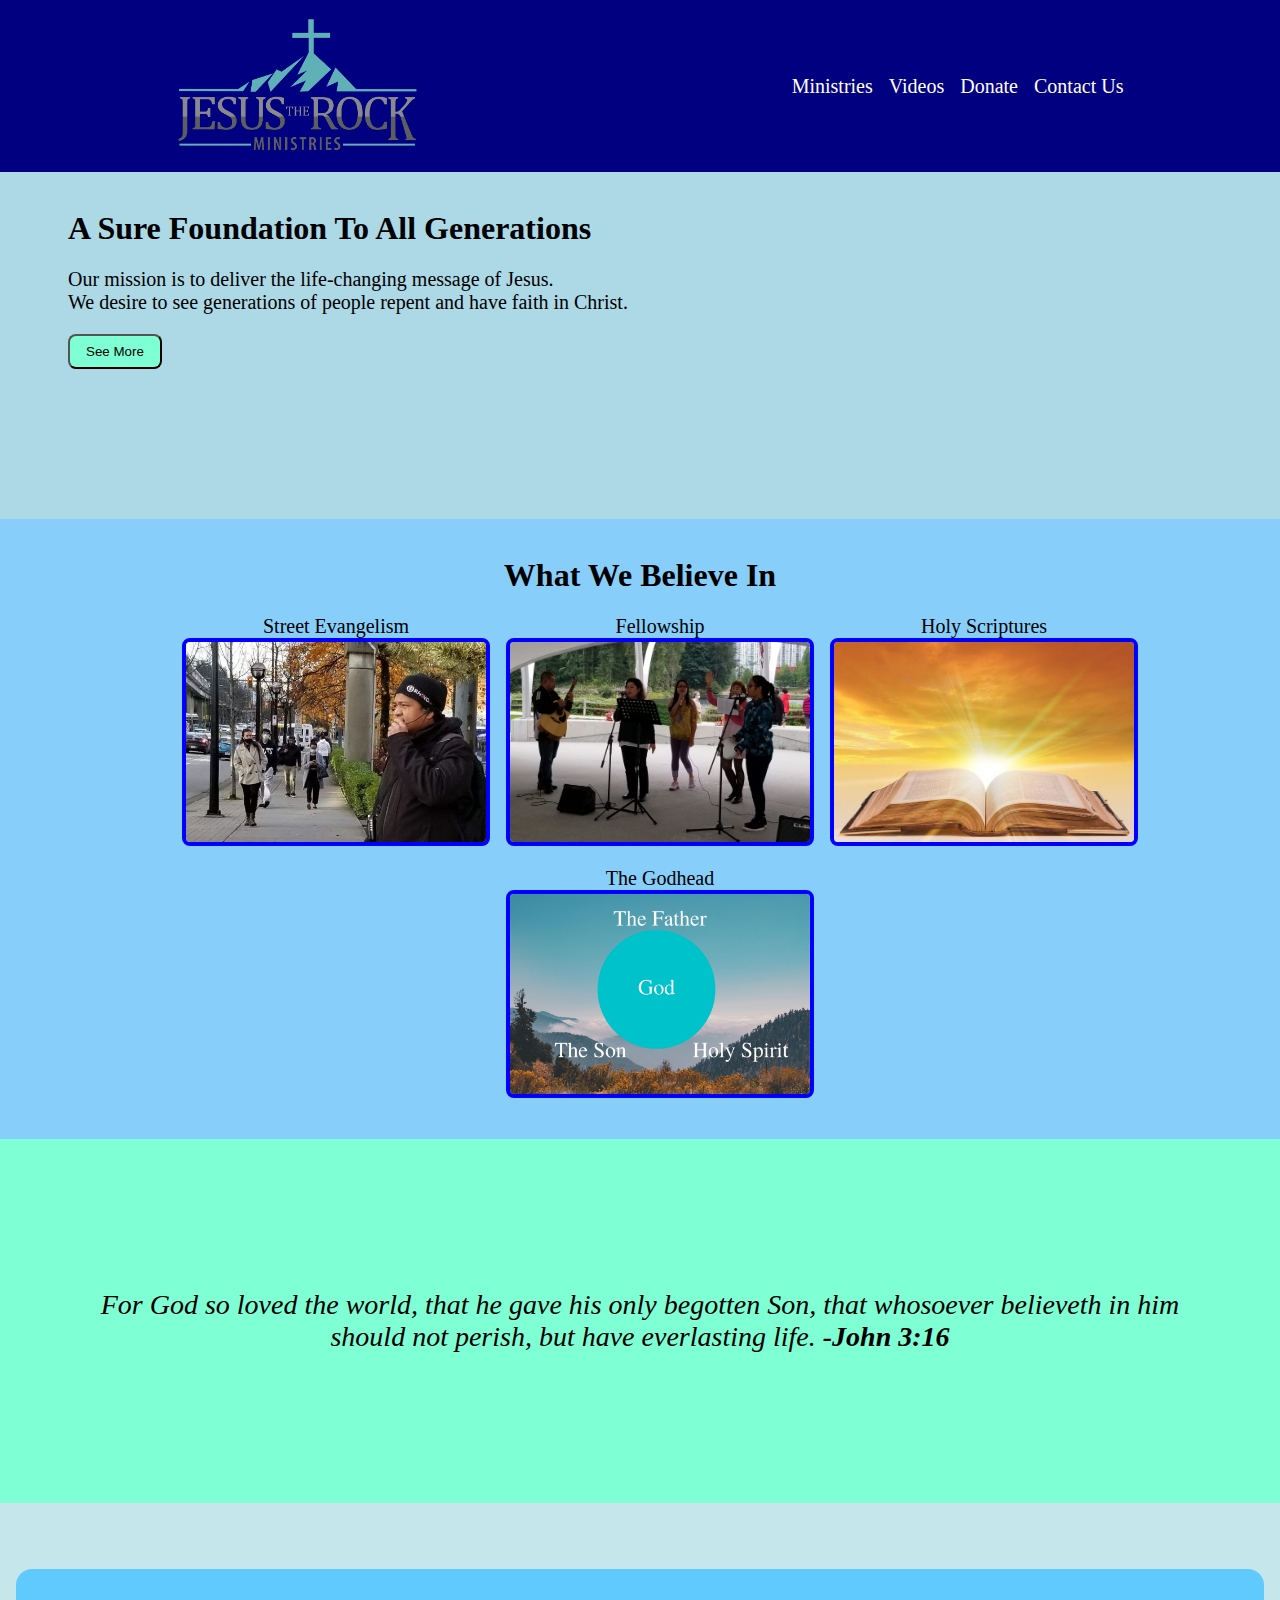
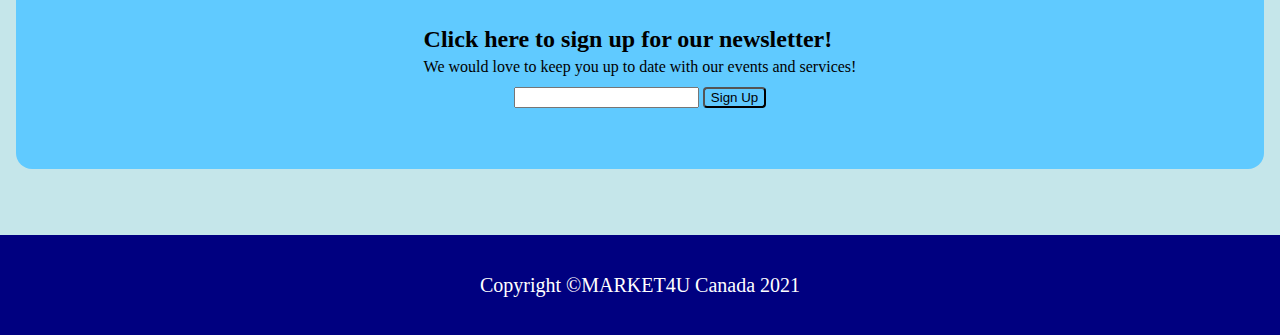
<file: Project_LandingPage/index.html>
<!DOCTYPE html>
<html lang="en">
<head>
    <meta charset="UTF-8">
    <meta http-equiv="X-UA-Compatible" content="IE=edge">
    <meta name="viewport" content="width=device-width, initial-scale=1.0">
    <title>Jesus The Rock Ministries – A Sure Foundation To All Generations</title>
    <link rel="stylesheet" href="style.css">
    <!--Adding the JTRM favicon.-->
    <link rel="icon" type="image/x-icon" href="./Images/jtrmfavicon.png">
</head>
<body>
    
    <div class="navbar">
        
        <img class="logo" src="./Images/jtrmlogo.png" alt="Jtrm Logo">
        
        <ul class="links">
            <li><a href="https://jtrm.ca/ministries/">Ministries</a></li>
            <li><a href="https://jtrm.ca/videos/">Videos</a></li>
            <li><a href="https://jtrm.ca/donate/">Donate</a></li>
            <li><a href="https://jtrm.ca/contact-us/">Contact Us</a></li>
        </ul>
        
    </div>

    <div class="section1">

        <div class='container1'>
        <h1>A Sure Foundation To All Generations</h1>
        <p>Our mission is to deliver the life-changing message of Jesus. <br> We desire to see generations of people repent and have faith in Christ.</p>
        <a href="https://www.youtube.com/channel/UCc4y1z22TR9nbDBCPOKFBDQ">
            <button>See More</button>
        </a>
        </div>

        <div class="video">
            <iframe width="560" height="315" src="https://www.youtube.com/embed/sN-LQptiqMw" title="YouTube video player" frameborder="0" allow="accelerometer; autoplay; clipboard-write; encrypted-media; gyroscope; picture-in-picture" allowfullscreen></iframe>
        </div>

    </div>


    <div class="section2">
        
        <h1>What We Believe In</h1>

        <ul class="imageblocks">
            <li>Street Evangelism<br><img src="./Images/streetpreaching.jpg"></li>
            <li>Fellowship<br><img src="./Images/fellowship.jpg"></li>
            <li>Holy Scriptures<br><img src="./Images/bible.jpg"></li>
            <li>The Godhead<br><img src="./Images/TheGodHead.png"></li>
        </ul>
    </div>

    <div class="section3">
        <blockquote cite="Jesus Christ"><em>For God so loved the world, that he gave his only begotten Son, that whosoever believeth in him should not perish, but have everlasting life.<strong> -John 3:16</em></strong></blockquote>
    </div>

    <div class="section4">
    
        <div class="ctacontainer">
        <div class="CTA">
            <h2>Click here to sign up for our newsletter!</h2>
            <p>We would love to keep you up to date with our
                events and services! </p>
        </div>

        <div class="EmailButton">
            <input type="email">
            <button type="submit">Sign Up</button>
        </div>
        </div>
    </div>

    <footer>Copyright &copy; <a href="https://market4u.ca" target="_blank">MARKET4U Canada 2021</a></footer>
</body>
</html>
</file>
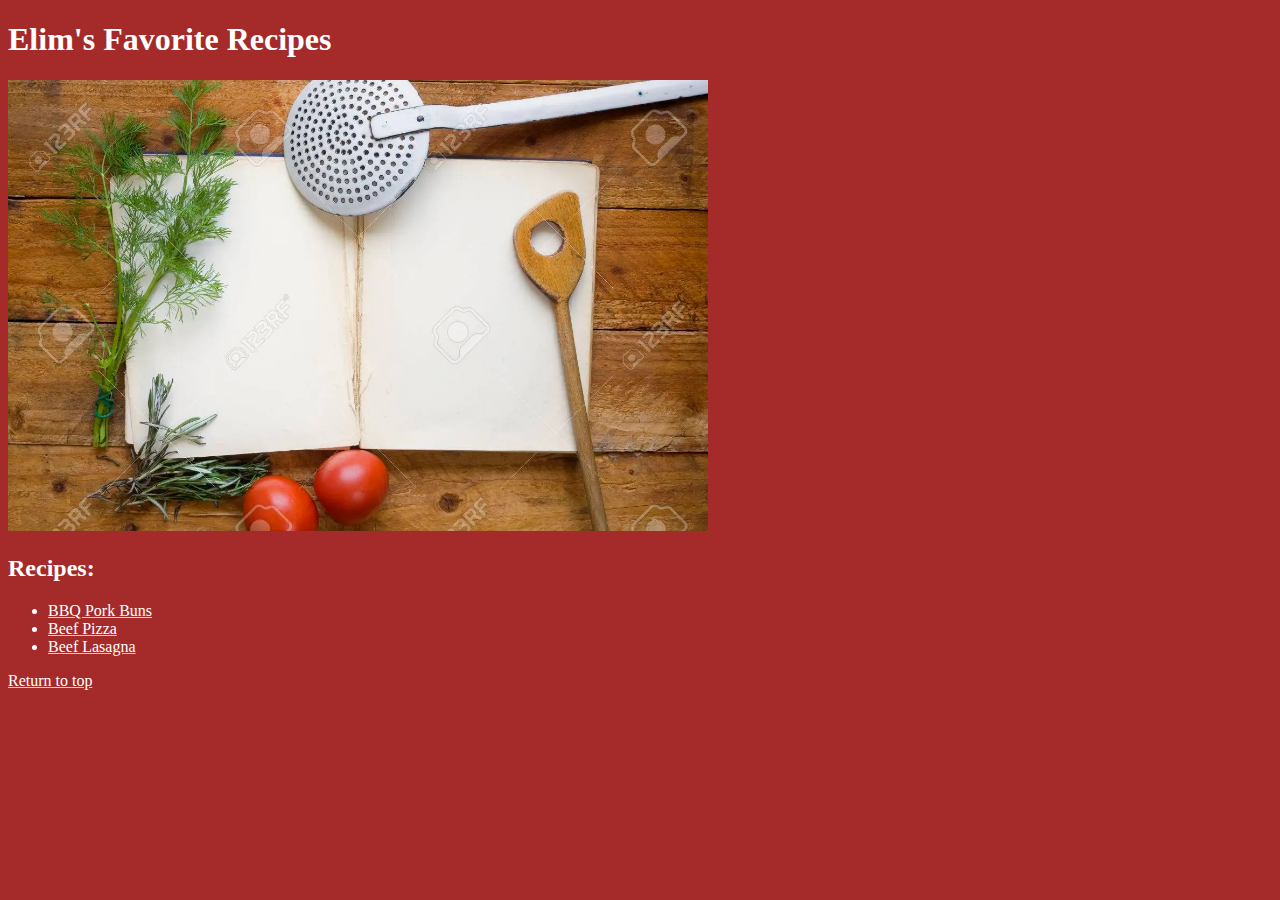
<file: Project_Recipes/index.html>
<!DOCTYPE html>
<html lang="en">
<head>
    <meta charset="UTF-8">
    <meta http-equiv="X-UA-Compatible" content="IE=edge">
    <meta name="viewport" content="width=device-width, initial-scale=1.0">
    <title>Elim's Cook Book</title>
    <link rel="stylesheet" href="style.css">
</head>

<body>
    <!--This is a HTML based project that highlights
    the HTML skills we have learned.-->
    <div class="">
        <h1>Elim's Favorite Recipes</h1>
        <img height="auto" width="700px;" src="./images/cookbook.png"> 
        <h2>Recipes:</h2>
        <ul>
            <li><a href="./recipes/BBQPorkbun.html">BBQ Pork Buns</a></li>
            <li><a href="./recipes/pizza.html">Beef Pizza</a></li>
            <li><a href="./recipes/lasagna.html">Beef Lasagna</a></li>
            <!--<li><a href="./recipes/fish&chips.html">Fish & Chips</a></li>
            <li><a href="./recipes/choclatechipcookies.html">Choclate Chip Cookies</a></li>-->
        </ul>

        <a href="#header">Return to top</a>

        <!--
        <h2>BBQ Pork Buns</h2>
        <a href="./recipes/BBQPorkbun.html">Click here to view the recipe</a>

        <h2>Pizza</h2>
        <a href="./recipes/pizza.html">Click here to view the recipe</a>

        <h2>Lasagna</h2>
        <a href="./recipes/lasagna.html">Click here to view the recipe</a>

        <h2>Fish & Chips</h2>
        <a href="./recipes/fish&chips.html">Click here to view the recipe</a>

        <h2>Choclate Chip Cookies</h2>
        <a href="./recipes/choclatechipcookies.html\">Click here to view the recipe</a>
        -->
    </div>
    </body>
</html>
</file>
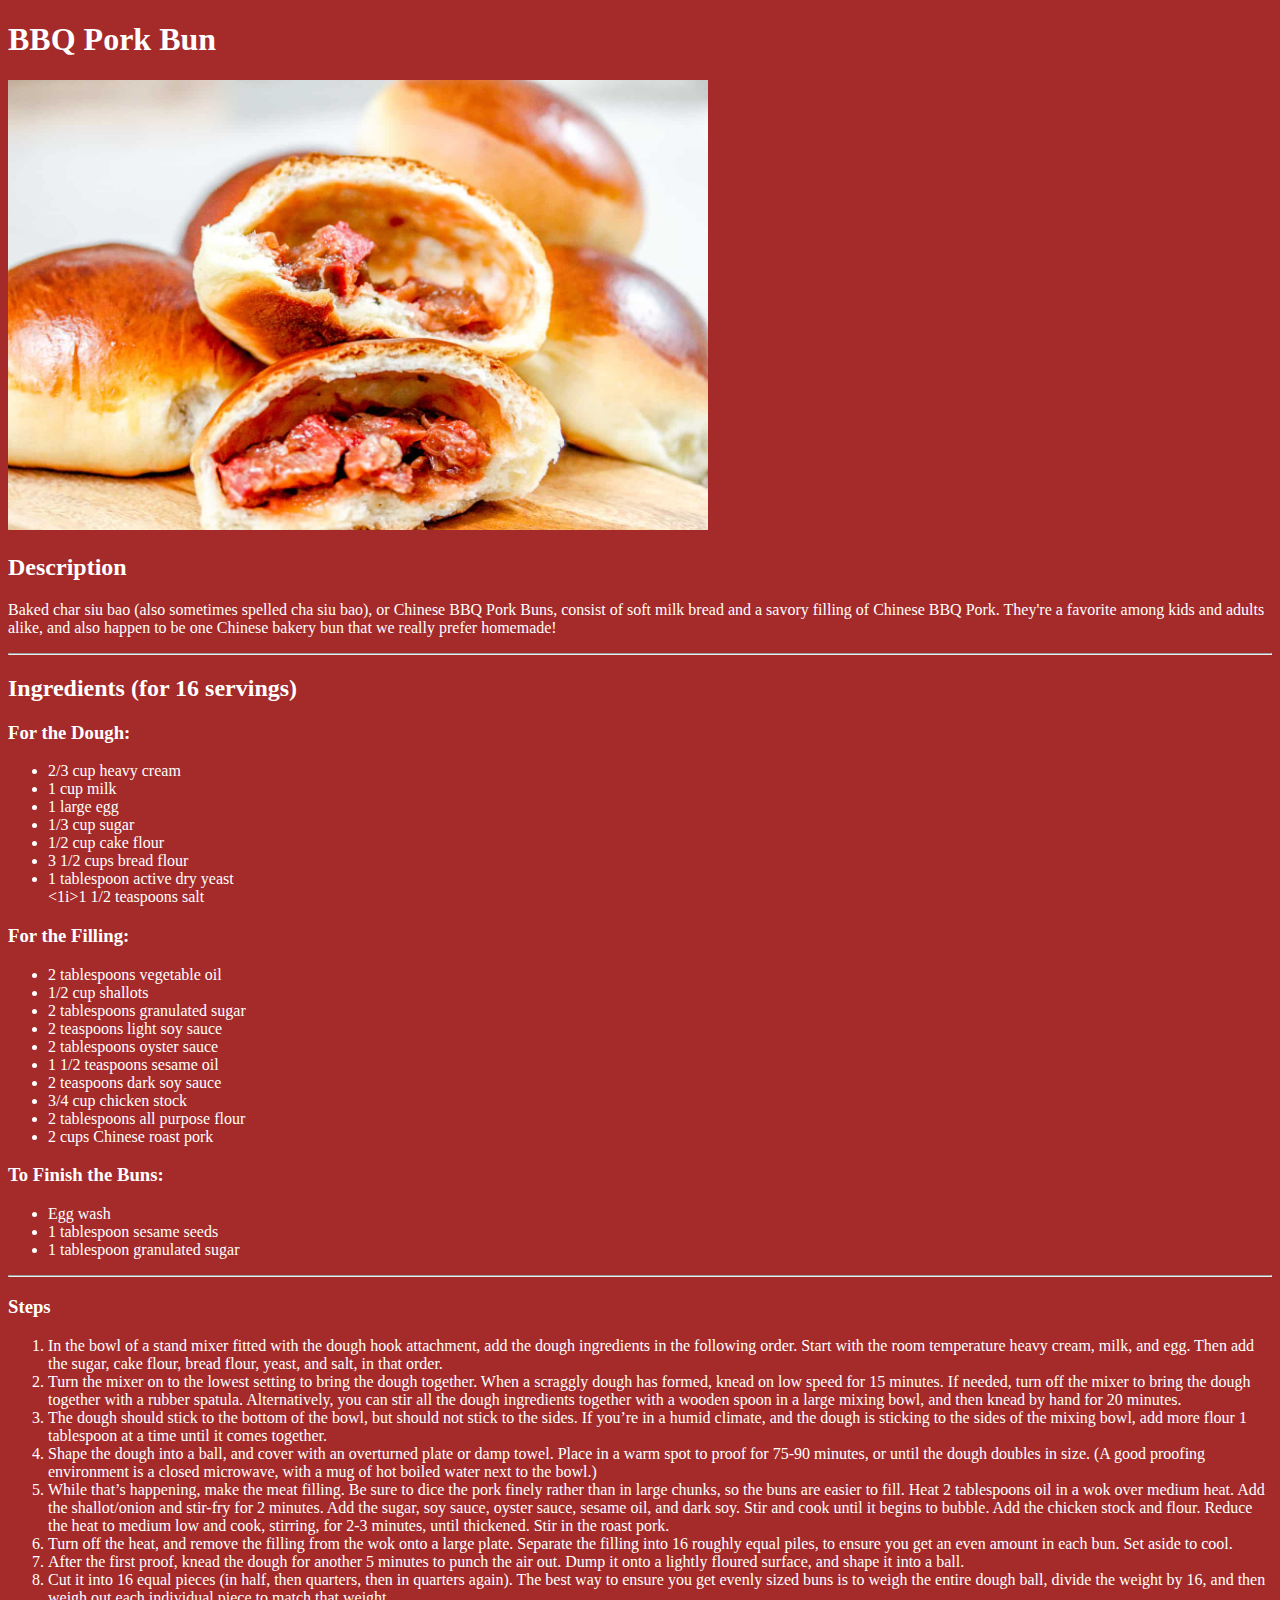
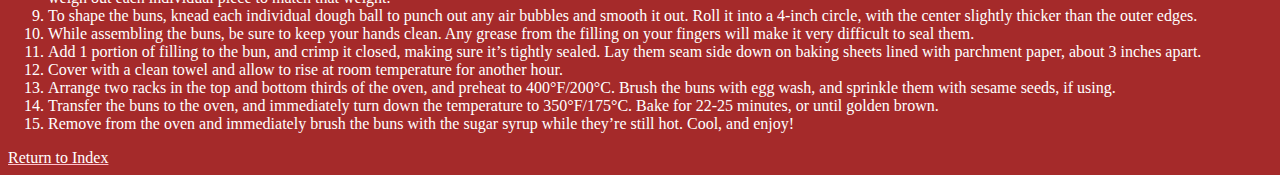
<file: Project_Recipes/recipes/BBQPorkbun.html>
<!DOCTYPE html>
<html lang="en">
<head>
    <meta charset="UTF-8">
    <meta http-equiv="X-UA-Compatible" content="IE=edge">
    <meta name="viewport" content="width=device-width, initial-scale=1.0">
    <title>BBQ Pork Bun</title>
    <link rel="stylesheet" href="../style.css">
</head>
<body>
    <h1>BBQ Pork Bun</h1>
    <img height="450px" width="700px"src="../images/BBQPorkbun.jpg">
    <h2>Description</h2>
    <p>Baked char siu bao (also sometimes spelled cha siu bao), or Chinese BBQ Pork Buns, consist of soft milk bread and a savory filling of Chinese BBQ Pork.
They're a favorite among kids and adults alike, and also happen to be one Chinese bakery bun that we really prefer homemade!</p>
<hr>
    <h2>Ingredients (for 16 servings)</h2>
    <h3>For the Dough:</h3>
    <ul>
        <li>2/3 cup heavy cream</li>
        <li>1 cup milk</li>
        <li>1 large egg</li>
        <li>1/3 cup sugar</li>
        <li>1/2 cup cake flour</li>
        <li>3 1/2 cups bread flour</li>
        <li>1 tablespoon active dry yeast</li>
        <1i>1 1/2 teaspoons salt</1i>
    </ul>
    <h3>For the Filling:</h3>
    <ul>
        <li>2 tablespoons vegetable oil</li>
        <li>1/2 cup shallots</li>
        <li>2 tablespoons granulated sugar</li>
        <li>2 teaspoons light soy sauce</li>
        <li>2 tablespoons oyster sauce</li>
        <li>1 1/2 teaspoons sesame oil</li>
        <li>2 teaspoons dark soy sauce</li>
        <li>3/4 cup chicken stock</li>
        <li>2 tablespoons all purpose flour</li>
        <li>2 cups Chinese roast pork</li>
    </ul>
    <h3>To Finish the Buns:</h3>
    <ul>
        <li>Egg wash</li>
        <li>1 tablespoon sesame seeds</li>
        <li>1 tablespoon granulated sugar</li>
    </ul>
    <hr>
    <h3>Steps</h3>
    <ol>
        <li>In the bowl of a stand mixer fitted with the dough hook attachment, add the dough ingredients in the following order. Start with the room temperature heavy cream, milk, and egg. Then add the sugar, cake flour, bread flour, yeast, and salt, in that order.</li>
        <li>Turn the mixer on to the lowest setting to bring the dough together. When a scraggly dough has formed, knead on low speed for 15 minutes. If needed, turn off the mixer to bring the dough together with a rubber spatula. Alternatively, you can stir all the dough ingredients together with a wooden spoon in a large mixing bowl, and then knead by hand for 20 minutes.</li>
        <li>The dough should stick to the bottom of the bowl, but should not stick to the sides. If you’re in a humid climate, and the dough is sticking to the sides of the mixing bowl, add more flour 1 tablespoon at a time until it comes together.</li>
        <li>Shape the dough into a ball, and cover with an overturned plate or damp towel. Place in a warm spot to proof for 75-90 minutes, or until the dough doubles in size. (A good proofing environment is a closed microwave, with a mug of hot boiled water next to the bowl.)</li>
        <li>While that’s happening, make the meat filling. Be sure to dice the pork finely rather than in large chunks, so the buns are easier to fill. Heat 2 tablespoons oil in a wok over medium heat. Add the shallot/onion and stir-fry for 2 minutes. Add the sugar, soy sauce, oyster sauce, sesame oil, and dark soy. Stir and cook until it begins to bubble. Add the chicken stock and flour. Reduce the heat to medium low and cook, stirring, for 2-3 minutes, until thickened. Stir in the roast pork.</li>
        <li>Turn off the heat, and remove the filling from the wok onto a large plate. Separate the filling into 16 roughly equal piles, to ensure you get an even amount in each bun. Set aside to cool.</li>
        <li>After the first proof, knead the dough for another 5 minutes to punch the air out. Dump it onto a lightly floured surface, and shape it into a ball.</li>
        <li>Cut it into 16 equal pieces (in half, then quarters, then in quarters again). The best way to ensure you get evenly sized buns is to weigh the entire dough ball, divide the weight by 16, and then weigh out each individual piece to match that weight.</li>
        <li>To shape the buns, knead each individual dough ball to punch out any air bubbles and smooth it out. Roll it into a 4-inch circle, with the center slightly thicker than the outer edges.</li>
        <li>While assembling the buns, be sure to keep your hands clean. Any grease from the filling on your fingers will make it very difficult to seal them.</li>
        <li>Add 1 portion of filling to the bun, and crimp it closed, making sure it’s tightly sealed. Lay them seam side down on baking sheets lined with parchment paper, about 3 inches apart. </li>
        <li>Cover with a clean towel and allow to rise at room temperature for another hour.</li>
        <li>Arrange two racks in the top and bottom thirds of the oven, and preheat to 400°F/200°C. Brush the buns with egg wash, and sprinkle them with sesame seeds, if using.</li>
        <li>Transfer the buns to the oven, and immediately turn down the temperature to 350°F/175°C. Bake for 22-25 minutes, or until golden brown.</li>
        <li>Remove from the oven and immediately brush the buns with the sugar syrup while they’re still hot. Cool, and enjoy!</li>
    </ol>
    <a href="../index.html">Return to Index</a>
</body>
</html>
</file>
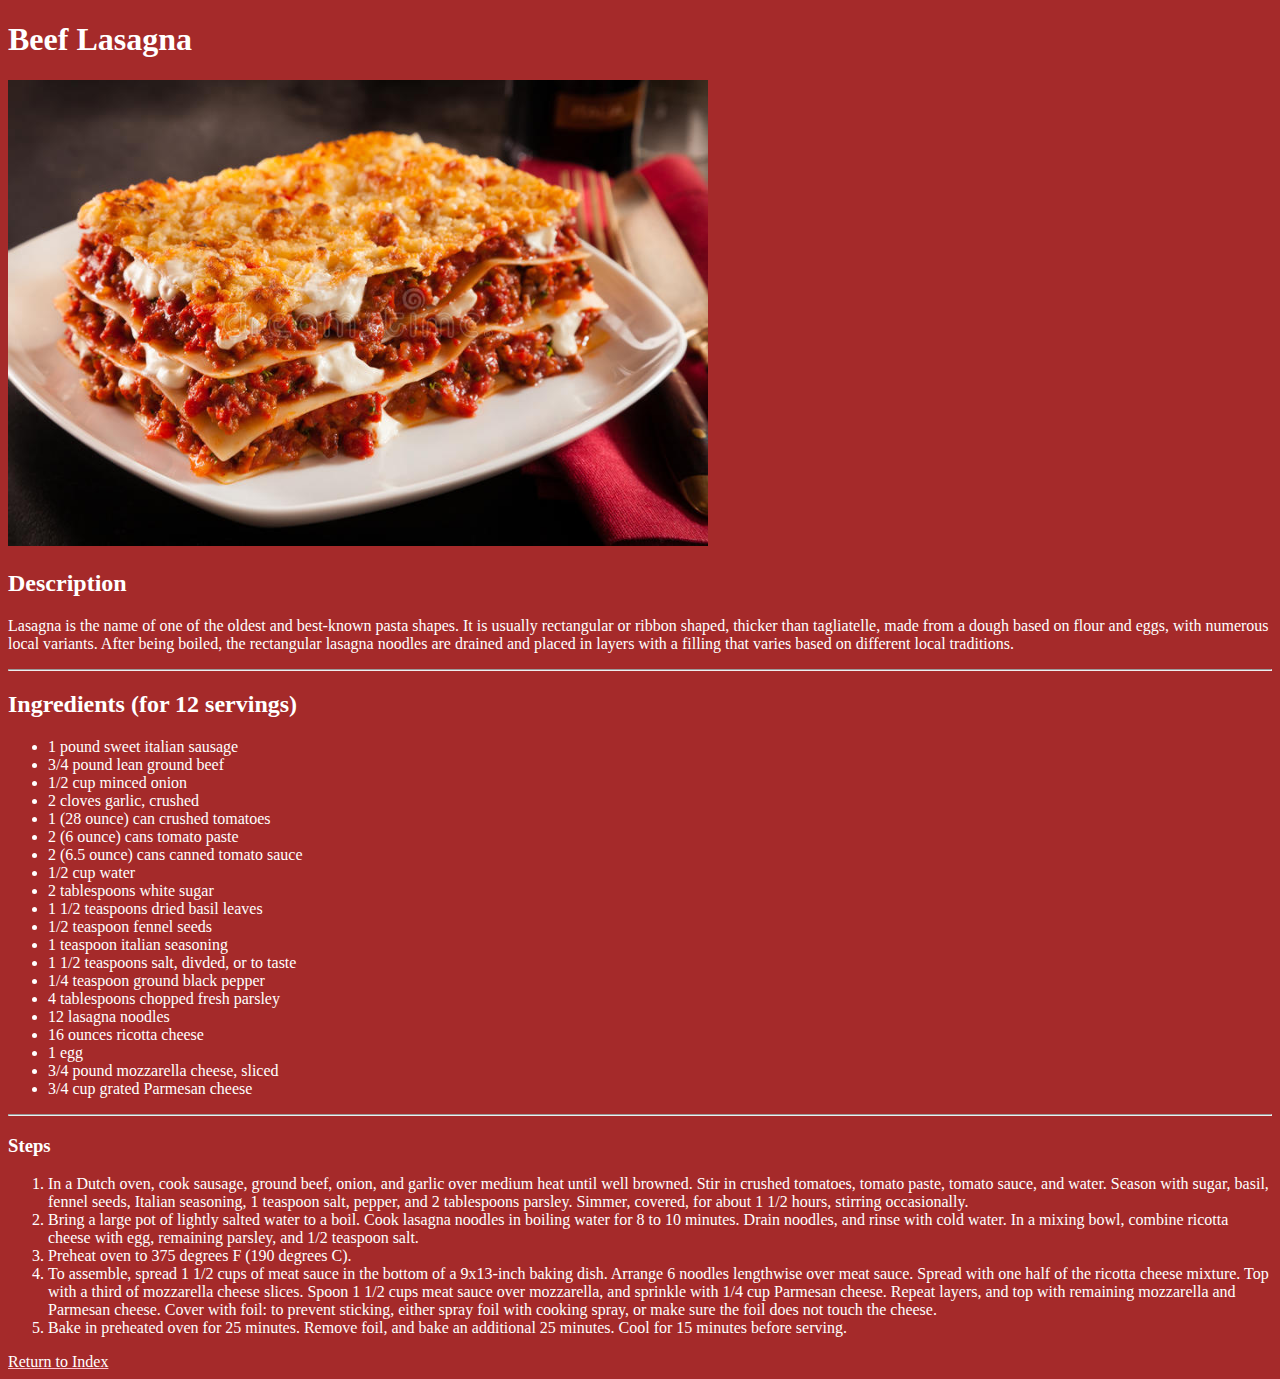
<file: Project_Recipes/recipes/lasagna.html>
<!DOCTYPE html>
<html lang="en">
<head>
    <meta charset="UTF-8">
    <meta http-equiv="X-UA-Compatible" content="IE=edge">
    <meta name="viewport" content="width=device-width, initial-scale=1.0">
    <title>Beef Lasagna</title>
    <link rel="stylesheet" href="../style.css">
</head>
<body>
    <h1>Beef Lasagna</h1>
    <img height=auto width=700px; src="../images/Lasagna.jpg">
    <h2>Description</h2>
    <p>Lasagna is the name of one of the oldest and best-known pasta shapes. It is usually rectangular or ribbon shaped, thicker than tagliatelle, made from a dough based on flour and eggs, with numerous local variants. After being boiled, the rectangular lasagna noodles are drained and placed in layers with a filling that varies based on different local traditions. </p>
    <hr>
    <h2>Ingredients (for 12 servings)</h2>
    <ul>
        <li>1 pound sweet italian sausage</li>
        <li>3/4 pound lean ground beef</li>
        <li>1/2 cup minced onion</li>
        <li>2 cloves garlic, crushed</li>
        <li>1 (28 ounce) can crushed tomatoes</li>
        <li>2 (6 ounce) cans tomato paste</li>
        <li>2 (6.5 ounce) cans canned tomato sauce</li>
        <li>1/2 cup water</li>
        <li>2 tablespoons white sugar</li>
        <li>1 1/2 teaspoons dried basil leaves</li>
        <li>1/2 teaspoon fennel seeds</li>
        <li>1 teaspoon italian seasoning</li>
        <li>1 1/2 teaspoons salt, divded, or to taste</li>
        <li>1/4 teaspoon ground black pepper</li>
        <li>4 tablespoons chopped fresh parsley</li>
        <li>12 lasagna noodles</li>
        <li>16 ounces ricotta cheese</li>
        <li>1 egg</li>
        <li>3/4 pound mozzarella cheese, sliced</li>
        <li>3/4 cup grated Parmesan cheese</li>
    </ul>
    <hr>
    <h3>Steps</h3>
    <ol>
        <li>In a Dutch oven, cook sausage, ground beef, onion, and garlic over medium heat until well browned. Stir in crushed tomatoes, tomato paste, tomato sauce, and water. Season with sugar, basil, fennel seeds, Italian seasoning, 1 teaspoon salt, pepper, and 2 tablespoons parsley. Simmer, covered, for about 1 1/2 hours, stirring occasionally.</li>
        <li>Bring a large pot of lightly salted water to a boil. Cook lasagna noodles in boiling water for 8 to 10 minutes. Drain noodles, and rinse with cold water. In a mixing bowl, combine ricotta cheese with egg, remaining parsley, and 1/2 teaspoon salt.</li>
        <li>Preheat oven to 375 degrees F (190 degrees C).</li>
        <li>To assemble, spread 1 1/2 cups of meat sauce in the bottom of a 9x13-inch baking dish. Arrange 6 noodles lengthwise over meat sauce. Spread with one half of the ricotta cheese mixture. Top with a third of mozzarella cheese slices. Spoon 1 1/2 cups meat sauce over mozzarella, and sprinkle with 1/4 cup Parmesan cheese. Repeat layers, and top with remaining mozzarella and Parmesan cheese. Cover with foil: to prevent sticking, either spray foil with cooking spray, or make sure the foil does not touch the cheese.</li>
        <li>Bake in preheated oven for 25 minutes. Remove foil, and bake an additional 25 minutes. Cool for 15 minutes before serving.</li>
    </ol>
    <a href="../index.html">Return to Index</a>
</body>
</html>
</file>
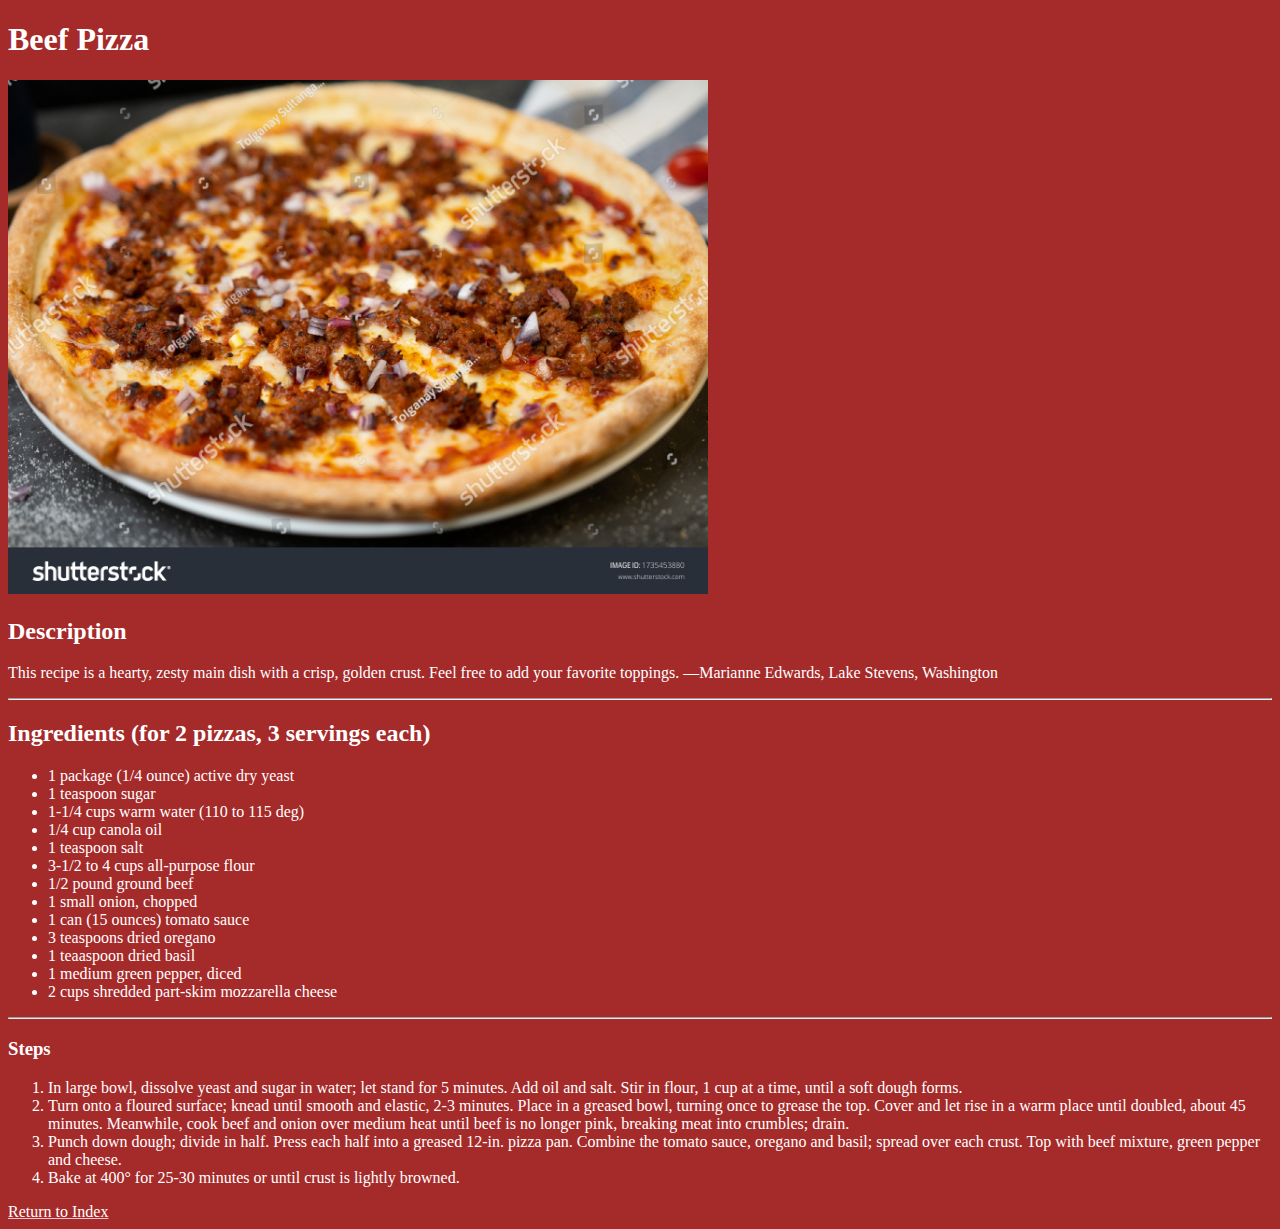
<file: Project_Recipes/recipes/pizza.html>
<!DOCTYPE html>
<html lang="en">
<head>
    <meta charset="UTF-8">
    <meta http-equiv="X-UA-Compatible" content="IE=edge">
    <meta name="viewport" content="width=device-width, initial-scale=1.0">
    <title>Beef Pizza</title>
    <link rel="stylesheet" href="../style.css">
</head>
<body>
    <h1>Beef Pizza</h1>
    <img height=auto width=700px; src="../images/BeefPizza.jpeg">
    <h2>Description</h2>
    <p>This recipe is a hearty, zesty main dish with a crisp, golden crust. Feel free to add your favorite toppings. —Marianne Edwards, Lake Stevens, Washington</p>
    <hr>
    <h2>Ingredients (for 2 pizzas, 3 servings each)</h2>
    <ul>
        <li>1 package (1/4 ounce) active dry yeast</li>
        <li>1 teaspoon sugar</li>
        <li>1-1/4 cups warm water (110 to 115 deg)</li>
        <li>1/4 cup canola oil</li>
        <li>1 teaspoon salt</li>
        <li>3-1/2 to 4 cups all-purpose flour</li>
        <li>1/2 pound ground beef</li>
        <li>1 small onion, chopped</li>
        <li>1 can (15 ounces) tomato sauce</li>
        <li>3 teaspoons dried oregano</li>
        <li>1 teaaspoon dried basil</li>
        <li>1 medium green pepper, diced</li>
        <li>2 cups shredded part-skim mozzarella cheese</li>
    </ul>
    <hr>
    <h3>Steps</h3>
    <ol>
        <li>In large bowl, dissolve yeast and sugar in water; let stand for 5 minutes. Add oil and salt. Stir in flour, 1 cup at a time, until a soft dough forms.</li>
        <li>Turn onto a floured surface; knead until smooth and elastic, 2-3 minutes. Place in a greased bowl, turning once to grease the top. Cover and let rise in a warm place until doubled, about 45 minutes. Meanwhile, cook beef and onion over medium heat until beef is no longer pink, breaking meat into crumbles; drain.</li>
        <li>Punch down dough; divide in half. Press each half into a greased 12-in. pizza pan. Combine the tomato sauce, oregano and basil; spread over each crust. Top with beef mixture, green pepper and cheese.</li>
        <li>Bake at 400° for 25-30 minutes or until crust is lightly browned.</li>
    </ol>
    <a href="../index.html">Return to Index</a>
</body>
</html>
</file>
<file: Project_LandingPage/style.css>
body {
    margin: 0;
}


.navbar {
    display: flex;
    background-color: navy;
    justify-content: space-around;
    flex-wrap: wrap;
}

.logo{
    height: auto;
    width: 250px;
    padding: 16px;
}

.links {
    display:flex; 
    gap: 16px;
    align-items: center;
}

.links li{
    list-style-type: none;
        
}

.links a {
    text-decoration: none;
    color: white;
    font-size: 1.25em;
}

.section1 {
    display: flex;
    justify-content: space-evenly;
    background-color: lightblue;
    flex-wrap:wrap;
}

.container1 {
    padding: 16px;
}

.container1 button {
    background-color: aquamarine;
    padding: 8px 16px;
    border-radius: 8px;
}

.container1 p {
    font-size: 1.25em;
}

.video {
    padding: 16px;
    height: auto;
    max-width: 500px;
    display: flex;
}

.section2 h1 {
    text-align: center;
}

.section2 ul{
    list-style-type: none;
    display: flex;
    gap: 16px;
    justify-content: center;
}

.section2 {
    background-color: lightskyblue;
    padding: 16px;
}

.section2 li {
    text-align: center;
}

.imageblocks img {
    height: 200px;
    width: 300px;
    border: 4px solid blue;
    border-radius: 8px;

}

.imageblocks {
    display: flex;
    flex-wrap: wrap;
    justify-content: center;
    font-size: 1.25em;
    

}

.section3 {
    display: flex;
    background-color: aquamarine;
    font-size: 1.75em;
    padding: 32px;
    height: 300px;
    justify-content: center;
    align-items: center;
    text-align: center;

    
}

.section4 {
    background-color: #c5e6ea;
    padding: 16px;
    height: 300px;
    display: flex;
    justify-content: center;
    align-items: center;
}

.ctacontainer {
    background-color: #60caff;
    display:flex;
    justify-content: center;
    flex-wrap: wrap;
    width: 1250px;
    height: 200px;
    border-radius: 16px;
    flex-direction: column;
    align-items: center;
    line-height: 8px;

}

.EmailButton {
     margin-bottom: 16px;
}

.EmailButton button {
    background-color: #60caff;
    border-radius: 4px;
}

footer {
    background-color: navy;
    color: white;
    align-items: center;
    height: 100px;
    display:flex;
    justify-content: center;
    font-size: 1.25em;
}

footer a {
    text-decoration: none;
    color: white;
}
</file>
<file: Project_Recipes/style.css>
body {
        background-color: brown;
        color:white;
    }
    .center {
        text-align: center;
        /*Try to Align the Anchor Linksc*/
    }
    a {
        text-decoration-color: pink;
        color:rgb(255, 255, 255);
    }
</file>
